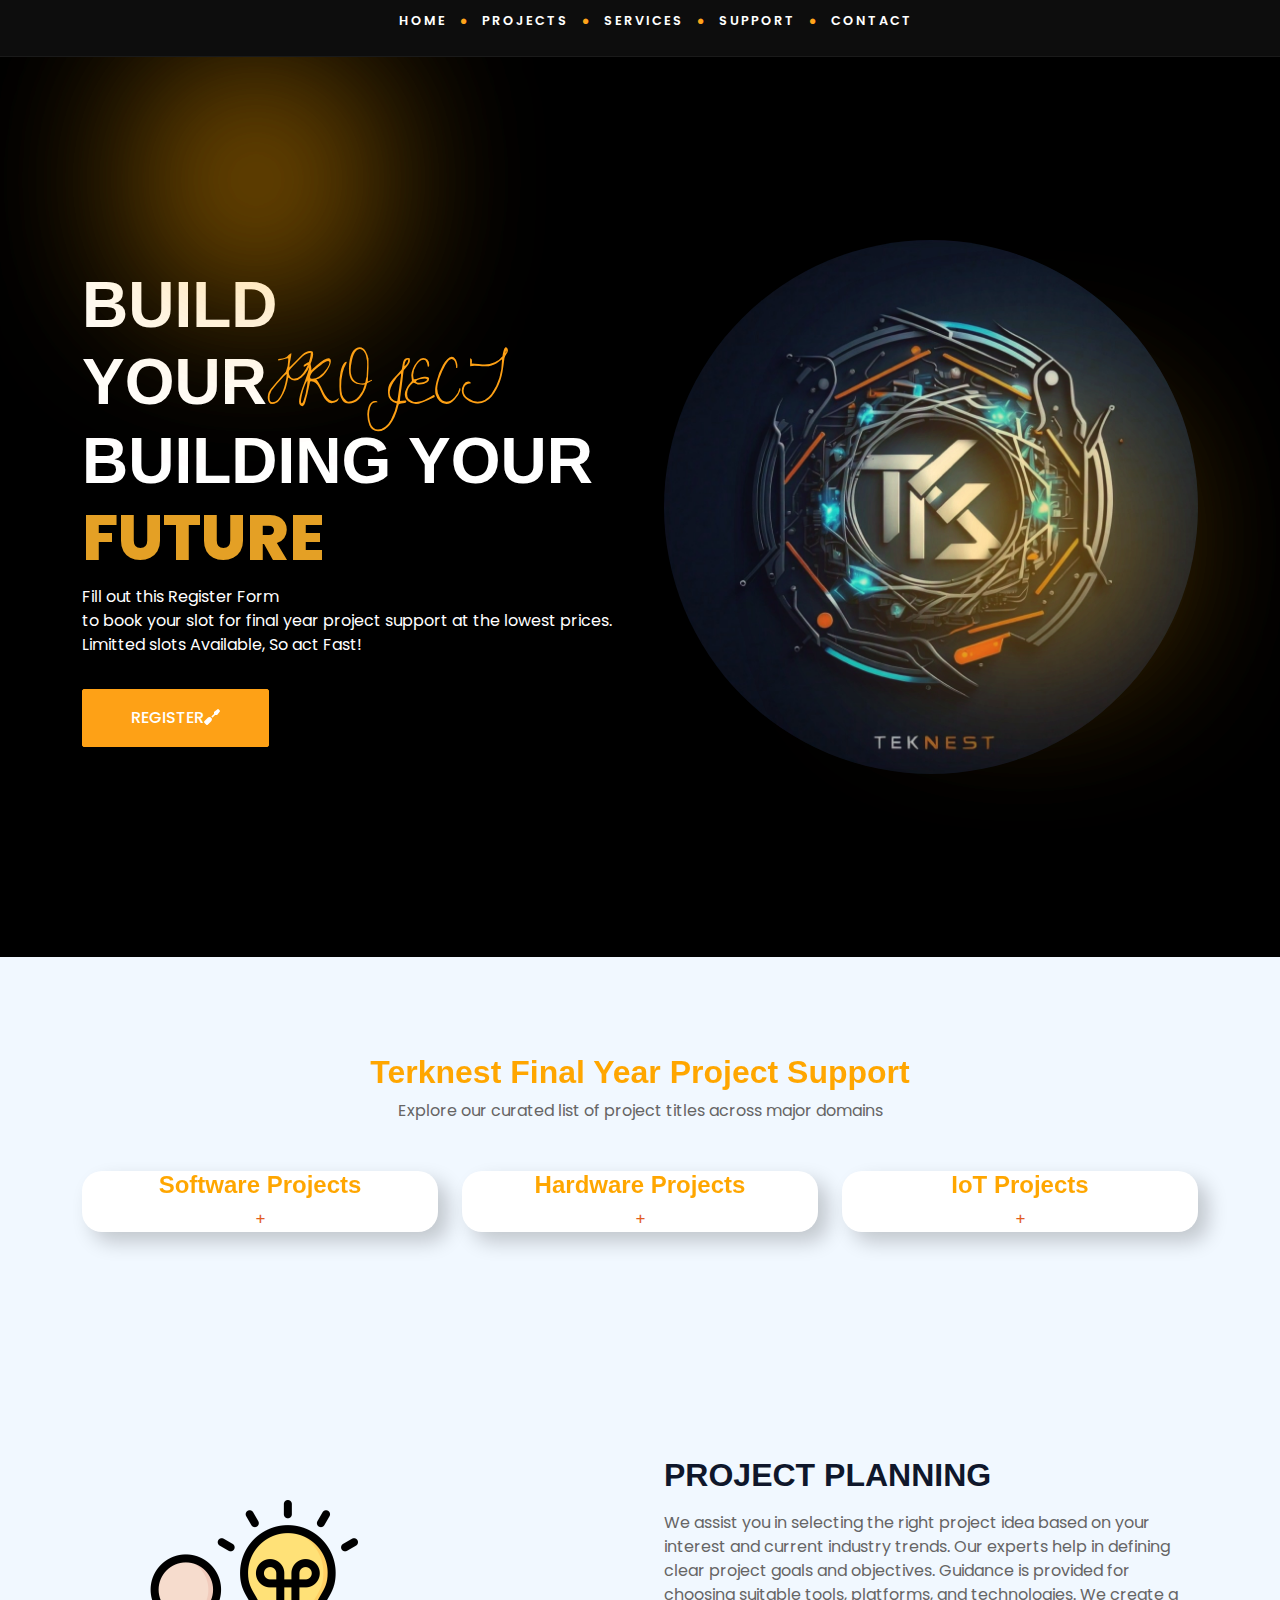
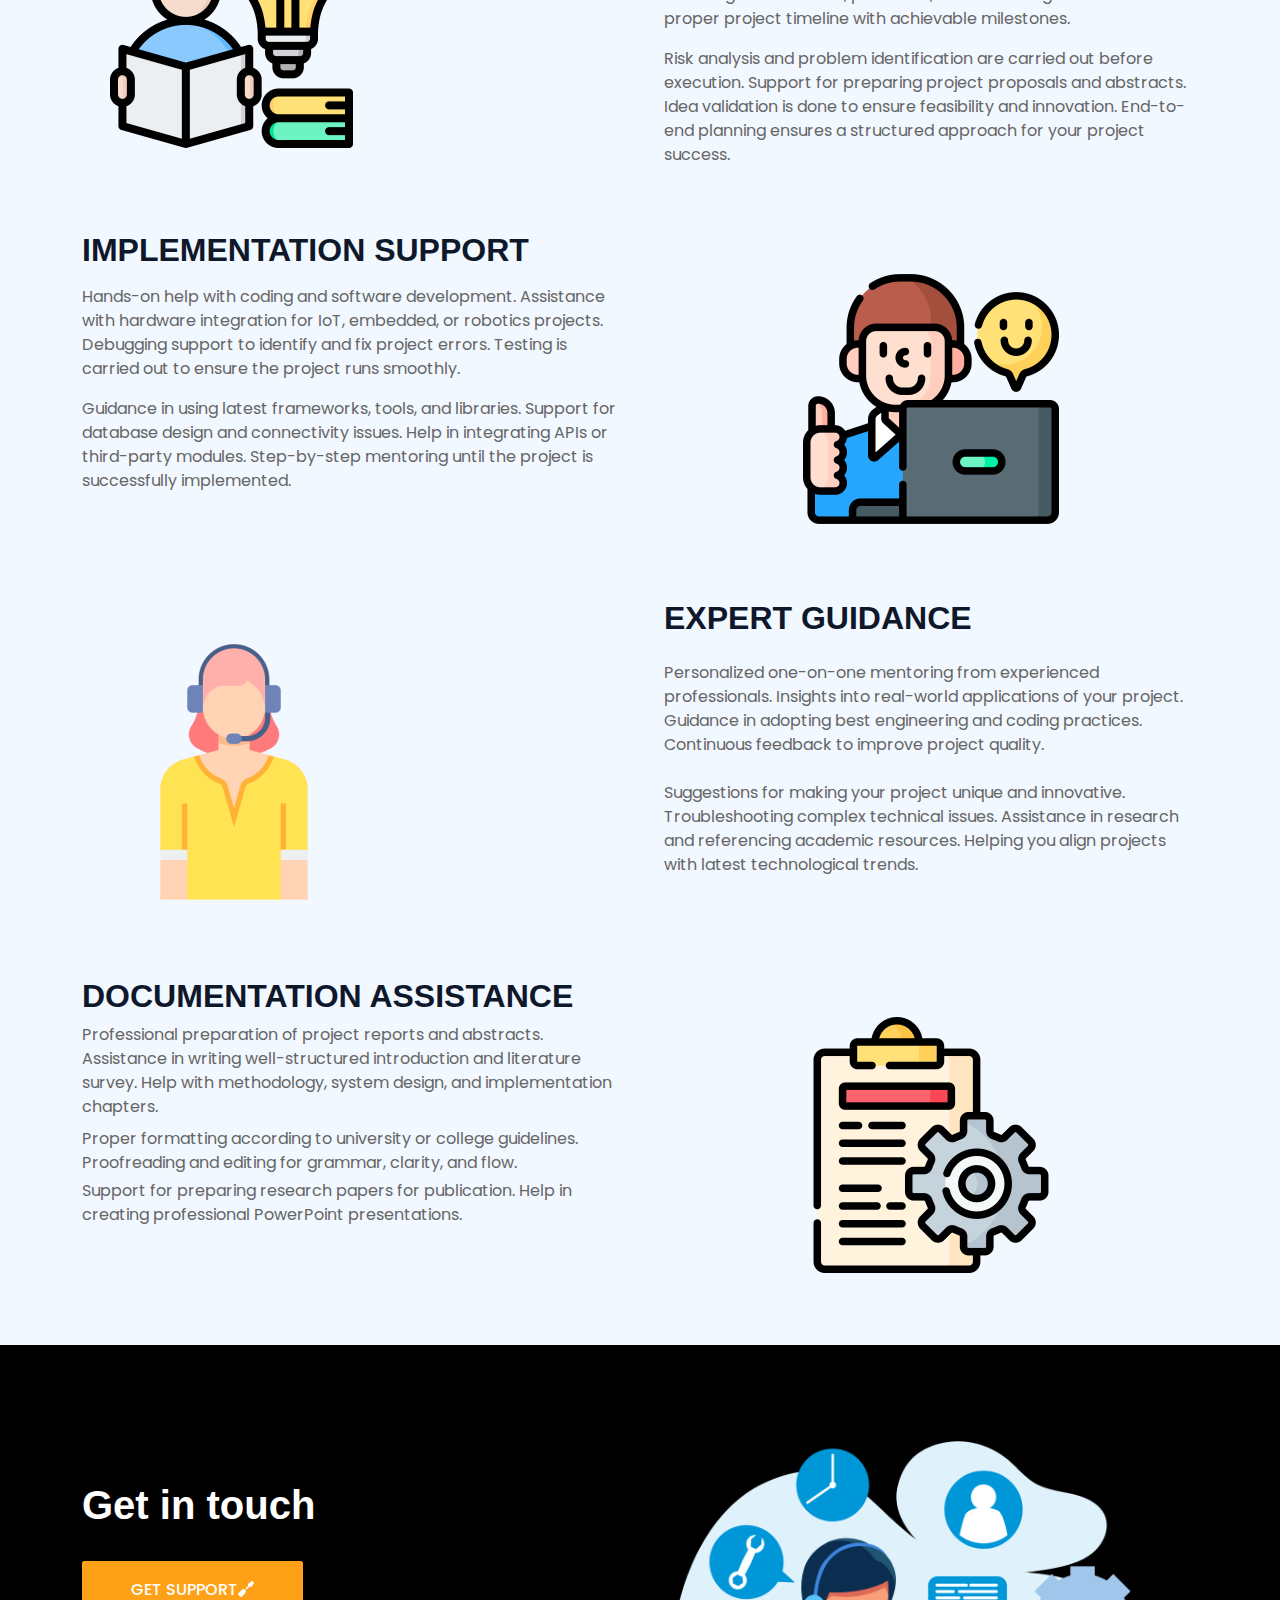
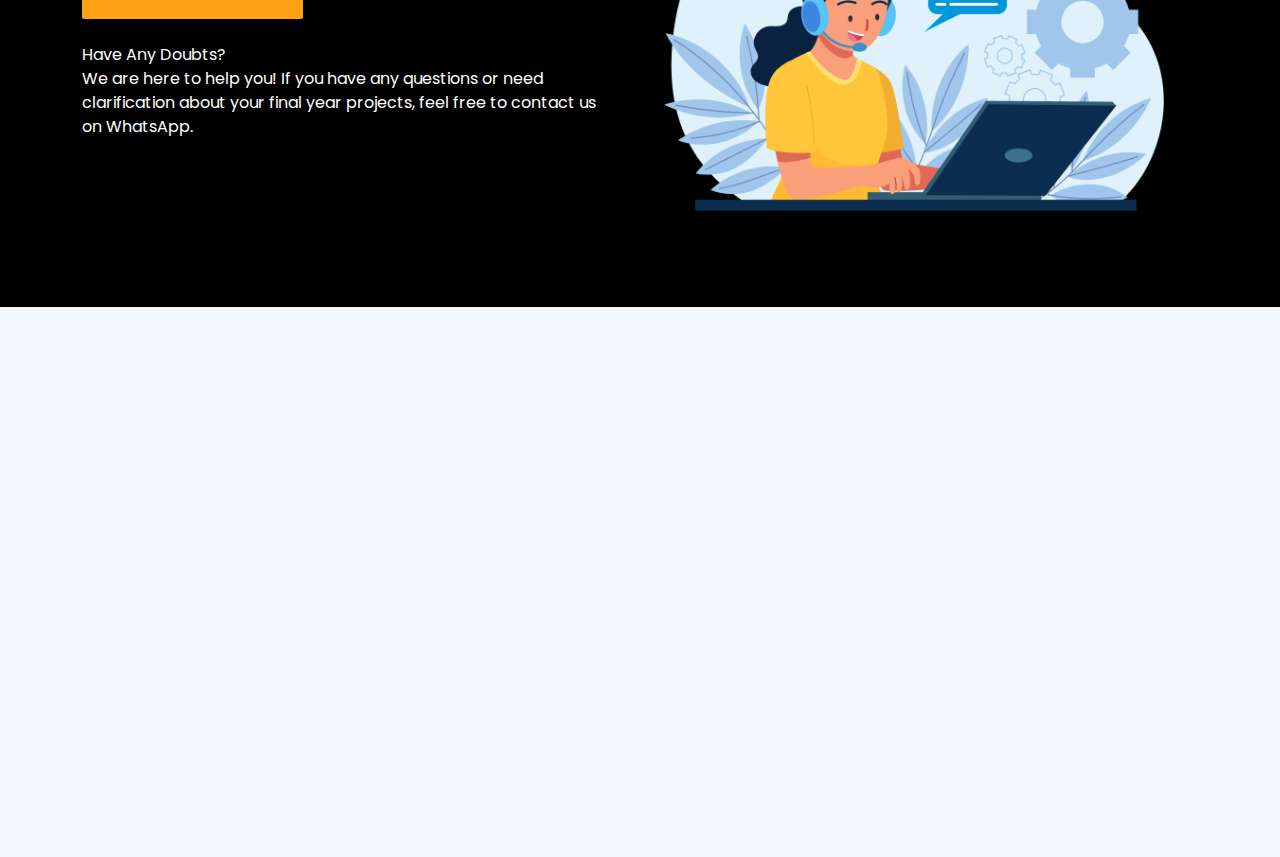
<file: index.html>
<!DOCTYPE html>
<html lang="en">

<head>
    <meta charset="utf-8">
    <title>Teknest- Final year project support</title>
    <!-- <meta content="width=device-width, initial-scale=1.0" name="viewport"> -->
    <meta name="viewport" content="width=device-width, initial-scale=1.0">
    <meta content="" name="keywords">
    <meta content="" name="description">
    <script src="js/firebase-app-compat.js"></script>
    <script src="js/firebase-firestore-compat.js"></script>
    <!-- <script src="./upload.js"></script> -->


    <!-- Favicon -->
    <link href="./images/logoo.jpg" rel="icon">

    <!-- Google Web Fonts -->
    <link rel="preconnect" href="https://fonts.googleapis.com">
    <link rel="preconnect" href="https://fonts.gstatic.com" crossorigin="">
    <link
        href="https://fonts.googleapis.com/css2?family=Poppins:ital,wght@0,100;0,200;0,300;0,400;0,500;0,600;0,700;0,800;0,900;1,100;1,200;1,300;1,400;1,500;1,600;1,700;1,800;1,900&display=swap"
        rel="stylesheet">
    <link href="https://fonts.googleapis.com/css2?family=Dawning+of+a+New+Day&display=swap" rel="stylesheet">

    <style>
        /* navebar */
        * {
            margin: 0;
            padding: 0;
            box-sizing: border-box;
            font-family: "Poppins", sans-serif;
        }

        body {
            background-color: #0d0d0d;
            color: #fff;
        }

        /* Navbar Base */
        .navbar {
            width: 100%;
            padding: 18px 0;
            background: #0d0d0d;
            display: flex;
            align-items: center;
            justify-content: center;
            position: fixed;
            top: 0;
            z-index: 100;
            border-bottom: 1px solid #1a1a1a;
        }

        /* Centered Nav Links */
        .nav-links ul {
            display: flex;
            list-style: none;
            align-items: center;
            justify-content: center;
            gap: 35px;
        }

        .nav-links ul li a {
            text-decoration: none;
            color: #fff;
            text-transform: uppercase;
            font-size: 0.8rem;
            letter-spacing: 2px;
            font-weight: 600;
            transition: color 0.3s ease;
            position: relative;
        }

        /* Orange dot separator */
        .nav-links ul li a::after {
            content: "•";
            position: absolute;
            right: -23px;
            top: -4px;
            color: #ffa31a;
            font-size: 1.2rem;
        }

        .nav-links ul li:last-child a::after {
            display: none;
        }

        /* Hover Effect */
        .nav-links ul li a:hover {
            color: #ffa31a;
        }

        /* Hamburger Menu */
        .menu-toggle {
            display: none;
            flex-direction: column;
            cursor: pointer;
            gap: 5px;
            position: absolute;
            right: 25px;
            top: 20px;
        }

        .menu-toggle span {
            width: 26px;
            height: 3px;
            background: #fff;
            border-radius: 2px;
            transition: 0.3s;
        }

        button.open-btn {
            border: none;
            background-color: white;
            color: #e25d1f;
        }

        /* Responsive */
        @media (max-width: 768px) {
            .nav-links {
                position: absolute;
                top: 65px;
                left: 0;
                width: 100%;
                background: #0d0d0d;
                overflow: hidden;
                height: 0;
                transition: height 0.4s ease;
            }

            .nav-links.active {
                height: 240px;
            }

            .nav-links ul {
                flex-direction: column;
                gap: 25px;
                padding-top: 20px;
            }

            .menu-toggle {
                display: flex;
            }

            .menu-toggle.active span:nth-child(1) {
                transform: rotate(45deg) translateY(8px);
            }

            .menu-toggle.active span:nth-child(2) {
                opacity: 0;
            }

            .menu-toggle.active span:nth-child(3) {
                transform: rotate(-45deg) translateY(-8px);
            }

            .nav-links ul li a::after {
                display: none;
            }
        }

        /*navbar end*/



        @keyframes fadeIn {
            from {
                opacity: 0;
                transform: translateY(10px);
            }

            to {
                opacity: 1;
                transform: translateY(0);
            }
        }

        /* Background animation */
        @keyframes zoomBackground {
            0% {
                transform: translate(-50%, -50%) scale(1);
                opacity: 0.5;
            }

            50% {
                transform: translate(-50%, -50%) scale(1.6);
                opacity: 0.1;
            }

            100% {
                transform: translate(-50%, -50%) scale(1);
                opacity: 0.5;
            }
        }

        /* Ensure visible on mobile */
        @media (max-width: 767px) {
            .call-wrapper {
                display: block !important;
            }
        }

        @media (max-width: 768px) {
            .text-md-justify {
                text-align: justify;
            }
        }
    </style>

    <!-- Icon Font Stylesheet -->
    <!-- <link href="https://cdnjs.cloudflare.com/ajax/libs/font-awesome/5.10.0/css/all.min.css" rel="stylesheet"> -->
    <script src="js/all.min.js" crossorigin="anonymous"></script>
    <link href="css/bootstrap-icons.css" rel="stylesheet">

    <!-- Libraries Stylesheet -->
    <link href="css/animate.min.css" rel="stylesheet">
    <link href="css/owl.carousel.min.css" rel="stylesheet">
    <link href="css/tempusdominus-bootstrap-4.min.css" rel="stylesheet">

    <!-- Customized Bootstrap Stylesheet -->
    <link href="css/bootstrap.min.css" rel="stylesheet">

    <!-- Template Stylesheet -->
    <link href="css/style.css" rel="stylesheet">

    <link rel="stylesheet" href="https://cdnjs.cloudflare.com/ajax/libs/font-awesome/6.4.0/css/all.min.css">

</head>

<body>
    <div class="container-fluid bg-black p-0">
        <header class="navbar" style="justify-content: center;">
            <nav class="nav-links" id="navLinks">
                <ul>
                    <li><a href="#">HOME</a></li>
                    <li><a href="#projects">PROJECTS</a></li>
                    <li><a href="#services">SERVICES</a></li>
                    <li><a href="#support">SUPPORT</a></li>
                    <li><a href="#contact">CONTACT</a></li>
                </ul>
            </nav>

            <div class="menu-toggle" id="menu-toggle">
                <span></span>
                <span></span>
                <span></span>
            </div>
        </header>





        <div class="container-xxl py-lg-4 py-sm-0 bg-darkness hero-header mb-5 Home_Wrapper sm:h-[100px] md:h-[400px] lg:h-[450px]  xl:h-[600px] lg:top-0 flex"
            style="height: 100vh;display: flex; align-items: center; justify-content: center;">
            <div class="container my-5 py-lg-4 py-sm-0 absolute h-[250px] -top-5 left-0 ">
                <div alt="Overlay Image" class="overlay-image"></div>
                <div alt="Overlay Image" class="overlay-image2"></div>
                <div class="row align-items-center g-5">
                    <div class="col-lg-6 text-center text-lg-start">
                        <h1 class="display-3 text-white ">BUILD YOUR<span
                                class="dawning-of-a-new-day-regular">PROJECT</span><br>BUILDING YOUR<span
                                style="color: #E4A025;"> FUTURE</span></h1>
                        <p class="text-white  mb-4 pb-2">Fill out this Register Form

                            <br>to book your slot for final year project support at the lowest prices.
                            Limitted slots Available, So act Fast!
                        </p>
                        <a target="_blank" href="https://forms.gle/KWRuZ3CP2yHpAMNq7"
                            class="btn btn-primary py-sm-3 px-sm-5 me-3">REGISTER<i
                                class="fa-solid fa-screwdriver"></i></a>

                    </div>
                    <div class="col-lg-6 text-center text-lg-end">
                        <img class="img-fluid" style="border-radius: 100%;" src="./media/logo.jpg" alt="">
                        <!-- <video oncontextmenu="event.preventDefault()" src="./media/" autoplay="" loop="" muted=""></video> -->

                    </div>
                </div>
            </div>
        </div>
    </div>
    <!-- Navbar & Hero End -->


    <!-- Service Start -->
    <!-- <div class="container-xxl py-5">
        <div class="container round-solid">
            <div class="row g-4">
                <div class="col-lg-3 col-sm-6" data-wow-delay="0.1s">
                    <div class="service-item pt-3">
                        <div class="p-2">
                            <p>Project Assistance</p>
                            <h3 class="text-gradient">1 Year</h3>
                            <p>Guidance & Support</p>
                        </div>
                    </div>
                </div>
                <div class="col-lg-3 col-sm-6 " data-wow-delay="0.3s">
                    <div class="service-item pt-3">
                        <div class="p-2">
                            <p>Expert Review</p>
                            <h3 class="text-gradient">24 Hours</h3>
                            <p>Fast Project Validation</p>
                        </div>
                    </div>
                </div>
                <div class="col-lg-3 col-sm-6 " data-wow-delay="0.5s">
                    <div class="service-item pt-3">
                        <div class="p-2">
                            <p>Practical Learning</p>
                            <h3 class="text-gradient">Performance</h3>
                            <p>Hands-on Training</p>
                        </div>
                    </div>
                </div>
                <div class="col-lg-3 col-sm-6 " data-wow-delay="0.7s">
                    <div class="service-item pt-3">
                        <div class="p-2">
                            <p>Student Friendly</p>
                            <h3 class="text-gradient">Free</h3>
                            <p>Consultation & Resources</p>
                        </div>
                    </div>
                </div>
            </div>
        </div>
    </div> -->
    <!-- Service End -->
    <!-- Service Start -->
    <div id="projects" class="container-xxl py-5">
        <div class="container round-solid">
            <div class="text-center mb-5">
                <h2 class="text-gradient">Terknest Final Year Project Support</h2>
                <p class="mb-0">Explore our curated list of project titles across major domains</p>
            </div>

            <div class="row g-4 justify-content-center ">

                <!-- Software Project Box -->
                <div class="col-lg-4 col-sm-6">
                    <div class="project-box">
                        <h4 class="text-gradient">Software Projects</h4>
                        <a href="TekNest_ProjectTitleFile.pdf" target="_blank"> <button onclick="openPDF()"
                                class="open-btn" data-target="software-content"><span
                                    class="plus-icon">+</span></button></a>
                    </div>
                </div>

                <!-- Hardware Project Box -->
                <div class="col-lg-4 col-sm-6">
                    <div class="project-box">
                        <h4 class="text-gradient">Hardware Projects</h4>
                        <a href="TekNest_ProjectTitleFile.pdf" target="_blank"> <button onclick="openPDF()"
                                class="open-btn" data-target="hardware-content"><span
                                    class="plus-icon">+</span></button></a>
                    </div>
                </div>

                <!-- IoT Project Box -->
                <div class="col-lg-4 col-sm-6">
                    <div class="project-box">
                        <h4 class="text-gradient">IoT Projects</h4>
                       <a href="TekNest_ProjectTitleFile.pdf" target="_blank"> <button onclick="openPDF()"
                                class="open-btn" data-target="iot-content"><span
                                    class="plus-icon">+</span></button></a>
                    </div>
                </div>

                <!-- Content Tabs -->
                <!-- <div class="project-content" id="software-content">
                    <div class="content-card">
                        <button class="close-btn">×</button>
                        <h4 class="text-gradient">Software Project Titles</h4>
                        <ul>
                            <li>Online Course Evaluation System for Colleges</li>
                            <li>Digital Hostel Management Portal</li>
                            <li>Cloud-Based Attendance System</li>
                            <li>Bug Tracking System</li>
                            <li>Online Examination Portal</li>
                        </ul>
                    </div>
                </div>

                <div class="project-content" id="hardware-content">
                    <div class="content-card">
                        <button class="close-btn">×</button>
                        <h4 class="text-gradient">Hardware Project Titles</h4>
                        <ul>
                            <li>Smart Energy Meter using GSM</li>
                            <li>Obstacle Detection for Visually Impaired</li>
                            <li>RFID-Based Security System</li>
                            <li>Home Automation using Arduino</li>
                            <li>Speed Control of DC Motor</li>
                        </ul>
                    </div>
                </div>

                <div class="project-content" id="iot-content">
                    <div class="content-card">
                        <button class="close-btn">×</button>
                        <h4 class="text-gradient">IoT Project Titles</h4>
                        <ul>
                            <li>Smart Irrigation System using IoT</li>
                            <li>IoT-Based Air Pollution Monitoring</li>
                            <li>Smart Waste Management System</li>
                            <li>IoT Health Monitoring Wearable</li>
                            <li>Wi-Fi Controlled Robot Car</li>
                        </ul>
                    </div>
                </div> -->

            </div>
        </div>
    </div>

    <!-- Service End -->



    <!-- About Start -->
    <div id="services" class="container-xxl py-5">
        <div class="container">
            <div class="text-center wow fadeInUp" data-wow-delay="0.1s">
                <h5 class="section-title ff-secondary text-center text-primary fw-normal">@ TekNest Project Support</h5>
                <h1 class="mb-5">OUR SERVICES</h1>
            </div>
            <div class="row g-5">
                <!-- col right -->
                <div class="col-lg-6 d-none d-lg-block">
                    <div class="service-item pt-3">
                        <div class="p-4">
                            <img src="./images/planning.png" alt="">
                        </div>
                    </div>
                </div>
                <div class="col-lg-6">
                    <h2 class="mb-3"> PROJECT PLANNING</h2>
                    <p class="mb-3 text-md-justify">We assist you in selecting the right project idea based on your
                        interest and current industry trends. Our experts help in defining clear project goals and
                        objectives. Guidance is provided for choosing suitable tools, platforms, and technologies. We
                        create a proper project timeline with achievable milestones.</p>
                    <p class="mb-3 text-md-justify">Risk analysis and problem identification are carried out before
                        execution. Support for preparing project proposals and abstracts. Idea validation is done to
                        ensure feasibility and innovation. End-to-end planning ensures a structured approach for your
                        project success.</p>
                    <div class="row g-4 mb-4">

                    </div>
                </div>
                <!-- col left -->

                <div class="col-lg-6">
                    <h2 class="mb-3">IMPLEMENTATION SUPPORT</h2>
                    <p class="mb-3 text-md-justify">Hands-on help with coding and software development. Assistance with
                        hardware integration for IoT, embedded, or robotics projects. Debugging support to identify and
                        fix project errors. Testing is carried out to ensure the project runs smoothly. </p>
                    <p class="mb-3 text-md-justify">Guidance in using latest frameworks, tools, and libraries. Support
                        for database design and connectivity issues. Help in integrating APIs or third-party modules.
                        Step-by-step mentoring until the project is successfully implemented.</p>
                    <div class="row g-4 mb-4">

                    </div>
                </div>
                <div class="col-lg-6 d-none d-lg-block" style="justify-items: center;">
                    <div class="service-item pt-3">
                        <div class="p-4">
                            <img src="./images/implement.png" alt="">
                        </div>
                    </div>
                </div>
                <!-- col right -->
                <div class="col-lg-6 d-none d-lg-block">
                    <div class="service-item pt-3  ">
                        <div class="p-4">
                            <img src="./images/customer-support.png" alt="">
                        </div>
                    </div>
                </div>
                <div class="col-lg-6">
                    <h2 class="mb-4">EXPERT GUIDANCE</h2>
                    <p class="mb-4 text-md-justify">Personalized one-on-one mentoring from experienced professionals.
                        Insights into real-world applications of your project. Guidance in adopting best engineering and
                        coding practices. Continuous feedback to improve project quality.</p>
                    <p class="mb-4 text-md-justify">Suggestions for making your project unique and innovative.
                        Troubleshooting complex technical issues. Assistance in research and referencing academic
                        resources. Helping you align projects with latest technological trends.</p>

                </div>
                <!-- col left -->

                <div class="col-lg-6">
                    <h2 class="mb-2">DOCUMENTATION ASSISTANCE</h2>
                    <p class="mb-2 text-md-justify">Professional preparation of project reports and abstracts.
                        Assistance in writing well-structured introduction and literature survey. Help with methodology,
                        system design, and implementation chapters.
                    </p>
                    <p class="mb-1 text-md-justify">Proper formatting according to university or college guidelines.
                        Proofreading and editing for grammar, clarity, and flow.</p>
                    <p class="mb-1 text-md-justify">Support for preparing research papers for publication. Help in
                        creating professional PowerPoint presentations. </p>

                </div>
                <div class="col-lg-6 d-none d-lg-block" style="justify-items: center;">
                    <div class="service-item pt-3 ">
                        <div class="p-4">
                            <img src="./images/documentation.png" alt="">
                        </div>
                    </div>
                </div>

            </div>
        </div>
    </div>
    <!-- About End -->

    <!-- Menu -->
    <div id="support" class="container-fluid bg-black p-0">
        <div
            class="container-xxl py-lg-4 py-sm-0 bg-darkness hero-header mb-5 Home_Wrapper sm:h-[100px]   md:h-[400px] lg:h-[450px]  xl:h-[600px]  lg:top-0">
            <div class="container my-5 py-lg-4 py-sm-0 absolute h-[250px] -top-5 left-0 ">
                <div alt="Overlay Image" class="overlay-image"></div>
                <div alt="Overlay Image" class="overlay-image2"></div>
                <div class="row align-items-center g-5">
                    <div class="col-lg-6 text-center text-lg-start">
                        <h1 class="text-white  mb-6 pb-4">Get in touch</h1>
                        <a target="_blank" href="https://wa.me/+917904918374"
                            class="btn btn-primary py-sm-3 px-sm-5 me-3">Get
                            Support<i class="fa-solid fa-screwdriver"></i></a>
                        <br>
                        <br>
                        <p class="text-white  mb-4 pb-2">Have Any Doubts?<br>
                            We are here to help you!
                            If you have any questions or need clarification about your final year projects, feel free to
                            contact us on WhatsApp.</p>
                    </div>
                    <div class="col-lg-2 text-center text-lg-end">
                        <img class="Image" src="images/Supportticketimage.png" alt=""
                            style="width: 500px; height: auto;">
                    </div>
                </div>
            </div>
        </div>
    </div>

    <!-- Wrapper with animated background layer -->
    <!-- <div class="call-wrapper">
        <a href="tel:+919360755729" class="call-button" title="Call Now">
            <i class="fas fa-phone"></i>
        </a>
    </div> -->


    <!-- Footer Start -->
    <center>
        <div id="contact" class="container-fluid bg-dark text-light footer pt-5 mt-5 wow fadeIn" data-wow-delay="0.1s">
            <div class="container py-5">
                <div class="row g-5">
                    <div class="col-lg-3 col-md-6">
                        <h4 class="section-title ff-secondary text-start text-primary fw-normal mb-4"></h4>
                        <a class="btn btn-link" href="#">About Us</a>
                        <a class="btn btn-link" href="#">Terms & Condition</a>
                        <a class="btn btn-link" href="#">How to Build Project</a>

                    </div>
                    <div class="col-lg-3 col-md-6">
                        <h4 class="section-title ff-secondary text-start text-primary fw-normal mb-4">Contact Us</h4>
                        <!-- Sales Contact -->
                        <div>
                            <h5 class="mb-2 text-primary">🛒 Sales</h5>
                            <p class="mb-2"><i class="fa fa-phone me-3"></i>+91 7904918374</p>
                            <p class="mb-2"><i class="fa fa-envelope me-3"></i>teknestinfo@gmail.com</p>
                        </div>
                        <!-- Support Contact -->
                        <div class="mb-4">
                            <h5 class="mb-2 text-primary">🔧 Support</h5>
                            <p class="mb-2"><i class="fa fa-phone me-3"></i>+91 7904918374</p>
                            <p class="mb-2"><i class="fa fa-envelope me-3"></i>teknestcontact@gmail.com</p>
                        </div>


                    </div>
                    <div class="col-lg-3 col-md-6">
                        <h4 class="section-title ff-secondary text-start text-primary fw-normal mb-4">Opening</h4>
                        <h5 class="text-light fw-normal">Monday - Saturday</h5>
                        <p>09:00AM - 7:30PM</p>
                        <h5 class="text-light fw-normal">Sunday</h5>
                        <p>09:00AM - 06:00PM</p>
                    </div>
                </div>
            </div>
            <div class="container">
                <div class="copyright">
                    <div class="row">
                        <div class="col-md-6 text-center text-md-start mb-3 mb-md-0">
                            � <a class="border-bottom" href="#">TekNest Project Support</a>, All Right Reserved.
                            Designed By TekNest
                        </div>

                    </div>
                </div>
            </div>
        </div>
        <!-- Footer End -->
    </center>




    <!-- JavaScript Libraries -->
    <script src="js/jquery-3.4.1.min.js"></script>
    <script src="js/bootstrap.bundle.min.js"></script>
    <script src="js/wow.min.js"></script>
    <script src="js/easing.min.js"></script>
    <script src="js/waypoints.min.js"></script>
    <script src="js/counterup.min.js"></script>
    <script src="js/owl.carousel.min.js"></script>
    <script src="js/moment.min.js"></script>
    <script src="js/moment-timezone.min.js"></script>
    <script src="js/tempusdominus-bootstrap-4.min.js"></script>

    <!-- Template Javascript -->
    <script src="js/main.js"></script>
    <script>

        const toggle = document.getElementById('menu-toggle');
        const navLinks = document.getElementById('navLinks');

        toggle.addEventListener('click', () => {
            navLinks.classList.toggle('active');
            toggle.classList.toggle('active');
        });


        document.addEventListener('DOMContentLoaded', function () {
            const openButtons = document.querySelectorAll('.open-btn');
            const closeButtons = document.querySelectorAll('.close-btn');
            const contents = document.querySelectorAll('.project-content');

            openButtons.forEach(btn => {
                btn.addEventListener('click', () => {
                    const targetId = btn.getAttribute('data-target');

                    // Hide other open tabs
                    contents.forEach(content => content.style.display = 'none');

                    // Show selected tab
                    document.getElementById(targetId).style.display = 'block';

                    // Scroll to view
                    document.getElementById(targetId).scrollIntoView({ behavior: 'smooth' });
                });
            });
            function openPDF() {
                window.open('/TekNest_ProjectTitleFile', '_blank');
            }

            closeButtons.forEach(btn => {
                btn.addEventListener('click', () => {
                    btn.closest('.project-content').style.display = 'none';
                });
            });
        });
    </script>


</body>

</html>
</file>
<file: css/style.css>
/********** Template CSS **********/
:root {
    --primary: #E4A025;
    --light: #F1F8FF;
    --dark: #222222;
}

.ff-secondary {
    font-family: 'Pppins', cursive;
}

.dawning-of-a-new-day-regular {
    font-family: "Dawning of a New Day", cursive;
    font-weight: 400;
    font-style: normal;
    color: #FEA116;
}

.fw-medium {
    font-weight: 600 !important;
}

.fw-semi-bold {
    font-weight: 700 !important;
}

.back-to-top {
    position: fixed;
    display: none;
    right: 45px;
    bottom: 45px;
    z-index: 99;
}


/*** Spinner ***/
#spinner {
    opacity: 0;
    visibility: hidden;
    transition: opacity .5s ease-out, visibility 0s linear .5s;
    z-index: 99999;
}

#spinner.show {
    transition: opacity .5s ease-out, visibility 0s linear 0s;
    visibility: visible;
    opacity: 1;
}


/*** Button ***/
.btn {
    font-family: 'Poppins';
    font-weight: 500;
    text-transform: uppercase;
    transition: .5s;
}

.btn.btn-primary,
.btn.btn-secondary {
    color: #FFFFFF;
}

.btn-square {
    width: 38px;
    height: 38px;
}

.btn-sm-square {
    width: 32px;
    height: 32px;
}

.btn-lg-square {
    width: 48px;
    height: 48px;
}

.btn-square,
.btn-sm-square,
.btn-lg-square {
    padding: 0;
    display: flex;
    align-items: center;
    justify-content: center;
    font-weight: normal;
    border-radius: 2px;
}



/*** Navbar ***/
.navbar-dark .navbar-nav .nav-link {
    position: relative;
    margin-left: 25px;
    padding: 35px 0;
    font-size: 15px;
    color: var(--light) !important;
    text-transform: uppercase;
    font-weight: 500;
    outline: none;
    transition: .5s;
}

.sticky-top.navbar-dark .navbar-nav .nav-link {
    padding: 20px 0;
}

.navbar-dark .navbar-nav .nav-link:hover,
.navbar-dark .navbar-nav .nav-link.active {
    color: var(--primary) !important;
}

.navbar-dark .navbar-brand img {
    max-height: 60px;
    transition: .5s;
    text-align: center;
}

.sticky-top.navbar-dark .navbar-brand img {
    max-height: 45px;

}

@media (max-width: 991.98px) {
    .sticky-top.navbar-dark {
        position: relative;
    }

    .navbar-dark .navbar-collapse {
        margin-top: 15px;
        border-top: 1px solid rgba(255, 255, 255, .1)
    }

    .navbar-dark .navbar-nav .nav-link,
    .sticky-top.navbar-dark .navbar-nav .nav-link {
        padding: 10px 0;
        margin-left: 0;
    }

    .navbar-dark .navbar-brand img {
        max-height: 45px;
    }
}

@media (min-width: 992px) {
    .navbar-dark {
        position: absolute;
        width: 100%;
        top: 0;
        left: 0;
        z-index: 999;
        background: transparent !important;
    }

    .sticky-top.navbar-dark {
        position: fixed;
        background: var(--dark) !important;
    }
}


/*** Hero Header ***/
.hero-header {
    background-position: center center;
    background-repeat: no-repeat;
    background-size: cover;
    /* background-image:
    url(/img/Gif.52f67e4fef85b7981141.gif); */
}

.breadcrumb-item+.breadcrumb-item::before {
    color: rgba(255, 255, 255, .5);
}


/*** Section Title ***/
.section-title {
    position: relative;
    display: inline-block;
}

.section-title::before {
    position: absolute;
    content: "";
    width: 45px;
    height: 2px;
    top: 50%;
    left: -55px;
    margin-top: -1px;
    background: var(--primary);
}

.section-title::after {
    position: absolute;
    content: "";
    width: 45px;
    height: 2px;
    top: 50%;
    right: -55px;
    margin-top: -1px;
    background: var(--primary);
}

.section-title.text-start::before,
.section-title.text-end::after {
    display: none;
}


/*** Service ***/
.project-box {
    box-shadow: 0 0 45px rgba(0, 0, 0, .08);
    transition: .5s;
    text-align: center;
    background-color: #fff;
    border-radius: 20px;
    box-shadow: 10px 10px 20px rgba(0, 0, 0, 0.2);
}

.service-item img {
    width: 256px;
}

.text-gradient {
    background: #ffa600;
    -webkit-background-clip: text;
    color: transparent;
}

.round-solid {
    border-radius: 33px;
}

.project-box:hover {
    background: var(--primary);

}

.project-box * {
    transition: .5s;
}

.project-box:hover * {
    color: var(--light) !important;

}

.text-gradient:hover {
    background: linear-gradient(to right, rgb(255, 255, 255), rgb(0, 0, 0), #E4A025);
    -webkit-background-clip: text;
    color: transparent;
}


/*** Food Menu ***/
.nav-pills .nav-item .active {
    border-bottom: 2px solid var(--primary);
}




/*** Team ***/
.team-item {
    box-shadow: 0 0 45px rgba(0, 0, 0, .08);
    height: calc(100% - 38px);
    transition: .5s;
}

.team-item img {
    transition: .5s;
}

.team-item:hover img {
    transform: scale(1.1);
}

.team-item:hover {
    height: 100%;
}

.team-item .btn {
    border-radius: 38px 38px 0 0;
}


/*** Testimonial ***/
.testimonial-carousel .owl-item .testimonial-item,
.testimonial-carousel .owl-item.center .testimonial-item * {
    transition: .5s;
}

.testimonial-carousel .owl-item.center .testimonial-item {
    background: var(--primary) !important;
    border-color: var(--primary) !important;
}

.testimonial-carousel .owl-item.center .testimonial-item * {
    color: var(--light) !important;
}

.testimonial-carousel .owl-dots {
    margin-top: 24px;
    display: flex;
    align-items: flex-end;
    justify-content: center;
}

.testimonial-carousel .owl-dot {
    position: relative;
    display: inline-block;
    margin: 0 5px;
    width: 15px;
    height: 15px;
    border: 1px solid #CCCCCC;
    border-radius: 15px;
    transition: .5s;
}

.testimonial-carousel .owl-dot.active {
    background: var(--primary);
    border-color: var(--primary);
}


/*** Footer ***/
.footer .btn.btn-social {
    margin-right: 5px;
    width: 35px;
    height: 35px;
    display: flex;
    align-items: center;
    justify-content: center;
    color: var(--light);
    border: 1px solid #FFFFFF;
    border-radius: 35px;
    transition: .3s;
}

.footer .btn.btn-social:hover {
    color: var(--primary);
}

.footer .btn.btn-link {
    display: block;
    margin-bottom: 5px;
    padding: 0;
    text-align: left;
    color: #FFFFFF;
    font-size: 15px;
    font-weight: normal;
    text-transform: capitalize;
    transition: .3s;
}

.footer .btn.btn-link::before {
    position: relative;
    content: "\f105";
    font-family: "Font Awesome 5 Free";
    font-weight: 900;
    margin-right: 10px;
}

.footer .btn.btn-link:hover {
    letter-spacing: 1px;
    box-shadow: none;
}

.footer .copyright {
    padding: 25px 0;
    font-size: 15px;
    border-top: 1px solid rgba(256, 256, 256, .1);
}

.footer .copyright a {
    color: var(--light);
}

.footer .footer-menu a {
    margin-right: 15px;
    padding-right: 15px;
    border-right: 1px solid rgba(255, 255, 255, .1);
}

.footer .footer-menu a:last-child {
    margin-right: 0;
    padding-right: 0;
    border-right: none;
}

.Banner_0 {
    position: absolute;
    top: 0px;
    z-index: 1;
    left: 0;
}

.Home_Wrapper video {

    height: 500px;
    margin-left: -170px;
    object-fit: fill;
    opacity: 1;
    width: 500px;
    z-index: -100;
}

.container-fluid {
    background-color: #000000 !important;
}

@media screen and (max-width: 500px) {
    .Home_Wrapper video {
        height: 300px;
        margin-left: -20px;
        object-fit: fill;
        opacity: 1;
        width: 300px;
        z-index: -100;
    }
}



.Home_Wrapper .Banner_0 {
    left: 0;
    position: absolute;
    top: 0;
    z-index: 1
}

.Home_Wrapper .Banner_0.animate {
    -webkit-animation: animate1 4s;
    animation: animate1 4s
}


.Right_side {
    float: right;
    position: absolute;
    animation: animate 4s;
    top: 0px;
}

@media screen and (max-width: 500px) {
    .Right_side {
        opacity: 0.6;
        height: 500px;
    }
}

@keyframes animate {
    from {
        opacity: 0;
    }

    to {
        opacity: 1;
    }
}

.Right_side img {
    width: 100%;
}

@media screen and (max-width: 500px) {
    .Right_side img {
        width: 751px;
        margin-left: -368px;
        opacity: 0.9;
    }
}

.bg-darkness {
    background-color: #000000 !important;
}


.background-image {
    width: 100%;
    height: auto;
    z-index: 0;
}

.overlay-image {
    position: absolute;
    top: 20%;
    left: 20%;
    transform: translate(-50%, -50%);
    width: 150px;
    height: 150px;
    border-radius: 50%;
    background: rgba(255, 166, 0, 0.8);
    filter: blur(100px);
}

.overlay-image2 {
    position: absolute;
    top: 60%;
    left: 80%;
    transform: translate(-50%, -50%);
    width: 150px;
    height: 150px;
    border-radius: 50%;
    background: rgba(255, 166, 0, 0.8);
    filter: blur(100px);
}

.overlay-image3 {
    position: absolute;
    top: -210px;
    left: 0%;
    width: 80%;
    height: 150px;
    border-radius: 50%;
    background: rgba(255, 166, 0, 0.8);
    z-index: 100;
    scale: 100%;
    overflow: hidden;
}


@media (min-width: 768px) {
    .text-sm-justify {
        text-align: center;
    }
}

.step {
    display: flex;
    align-items: flex-start;
    margin-bottom: 20px;
    padding: 10px;
    border-radius: 20px;
    position: relative;
}

.text {
    flex: 1;
    margin-right: 20px;
}

.image-container {
    text-align: center;
    /* Center-aligns inline-block elements */
}

.images {
    max-width: 350px;
    /* Maximum width of the image */
    height: 350px;
    /* Maintain aspect ratio */
    border-radius: 20px;
    /* Rounded corners */
    display: inline-block;
    /* Align images horizontally */
    margin: 25px;
    /* Spacing between images */
    border-color: #FEA116;
}


/* .images:hover {
    transform: scale(1.05);
    box-shadow: 8px 8px 8px 8px rgba(255, 166, 0, 0.3); 
} */




.text {
    flex: 1;
    margin-right: 20px;
}



.text2 {
    margin-top: 10px;
    /* Space between image and text */
    font-size: 18px;
    /* Font size for the text */
    margin-left: 140px;
}

.text3 {
    margin-top: 7px;
    /* Space between image and text */
    font-size: 18px;
    /* Font size for the text */
    margin-left: 140px;
}


.content {
    margin-left: 60px;
    /* Adjust margin for consistent alignment */
}


.images5 {
    display: flex;
    gap: 10px;
    /* Space between images */
    margin-top: 10px;
    /* Space between the paragraph and the images */
    width: 100%;
    /* Ensure it takes the full width of the parent container */
    justify-content: center;
    /* Center align items */
    flex-wrap: wrap;
    /* Allow images to wrap to the next line */
}


.images5 img {
    max-width: 400px;
    /* Set a maximum width for images */
    height: auto;
    /* Maintain aspect ratio */
    margin-bottom: 10px;
    /* Space below each image */
    border: 2px solid #E4A025;
    border-radius: 4px;
}

.content {
    font-size: 20px;
    /* Size for the paragraph */
}

.important {
    font-size: 20px;
    /* Size for the strong tag */
}




.image-container2 p {
    margin-top: 5px;
    /* Space between image and text */
    font-weight: bold;
    /* Make the text bold */
    font-size: 15px;
    /* Adjust font size */
}



#support-popup {
    display: none;
    position: fixed;
    top: 0;
    left: 0;
    width: 100vw;
    height: 100vh;
    background: rgba(0, 0, 0, 0.7);
    z-index: 9999;
    justify-content: center;
    align-items: center;
}

#support-popup.show {
    display: flex;
}

.popup-content {
    background: #fff;
    padding: 2em;
    border-radius: 10px;
    width: 90%;
    max-width: 400px;
    text-align: center;
    position: relative;
    animation: fadeIn 0.3s ease-in-out;
}

.popup-content h3 {
    margin-bottom: 1em;
}

.popup-content p {
    font-size: 0.95rem;
    margin-bottom: 1em;
}

.popup-btn {
    display: inline-block;
    color: white;
    padding: 0.5em 1em;
    margin: 0.25em;
    border: none;
    border-radius: 5px;
    cursor: pointer;
    font-weight: bold;
    background-color: #E4A025;
}

.contact-btn {
    display: inline-block;
    background-color: green;
    color: white;
    padding: 0.5em 1em;
    margin: 0.25em;
    border: none;
    border-radius: 5px;
    cursor: pointer;
    font-weight: bold;
}

.build-btn {
    display: inline-block;
    background-color: #FEA116;
    color: white;
    padding: 0.5em 1em;
    margin: 0.25em;
    border: none;
    border-radius: 5px;
    cursor: pointer;
    font-weight: bold;
}

.popup-btn:hover {
    opacity: 0.8;
}

.popup-btn.small {
    padding: 0.3em 0.8em;
    font-size: 0.9rem;
}

.popup-input {
    padding: 0.5em;
    width: 80%;
    margin-top: 0.5em;
    border: 1px solid #ccc;
    border-radius: 5px;
}

.close-popup {
    position: absolute;
    top: 8px;
    right: 12px;
    font-size: 1.5rem;
    background: none;
    border: none;
    color: #666;
    cursor: pointer;
}

@keyframes fadeIn {
    from {
        opacity: 0;
        transform: scale(0.95);
    }

    to {
        opacity: 1;
        transform: scale(1);
    }
}

.no-spinner::-webkit-outer-spin-button,
.no-spinner::-webkit-inner-spin-button {
    -webkit-appearance: none;
    margin: 0;
}

/* Firefox */
.no-spinner {
    -moz-appearance: textfield;
}
</file>
